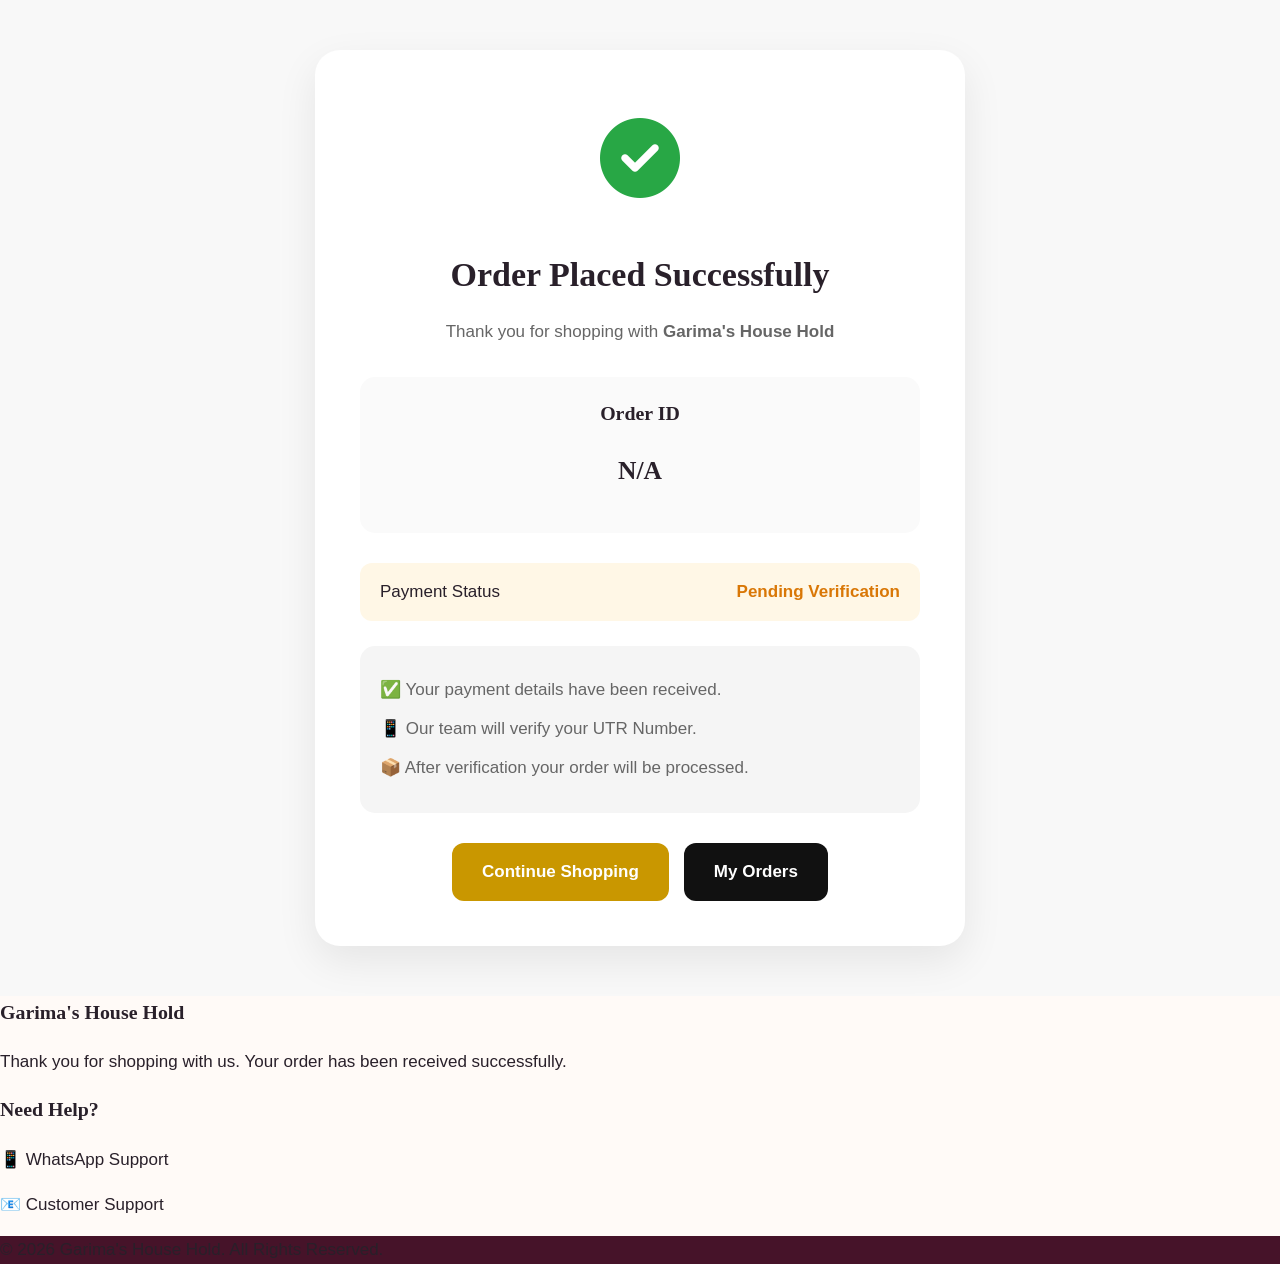
<file: order-success.html>
<!DOCTYPE html>
<html lang="en">

<head>

<meta charset="UTF-8">
<meta name="viewport" content="width=device-width, initial-scale=1.0">

<title>Order Success | Garima's House Hold</title>

<link rel="stylesheet" href="style.css">
<link rel="stylesheet" href="order-success.css">

<link rel="stylesheet"
href="https://cdnjs.cloudflare.com/ajax/libs/font-awesome/6.7.2/css/all.min.css">

</head>

<body>

<section class="success-page">

    <div class="success-card">

        <div class="success-icon">

            <i class="fa-solid fa-circle-check"></i>

        </div>

        <h1>

            Order Placed Successfully

        </h1>

        <p>

            Thank you for shopping with
            <strong>Garima's House Hold</strong>

        </p>

        <div class="order-box">

            <h3>

                Order ID

            </h3>

            <h2 id="orderId">

                Loading...

            </h2>

        </div>

        <div class="payment-status">

            <span>

                Payment Status

            </span>

            <strong>

                Pending Verification

            </strong>

        </div>

        <div class="info-box">

            <p>

                ✅ Your payment details have been received.

            </p>

            <p>

                📱 Our team will verify your UTR Number.

            </p>

            <p>

                📦 After verification your order will be processed.

            </p>

        </div>

        <div class="success-buttons">

            <a href="index.html"
               class="continue-btn">

                Continue Shopping

            </a>

            <a href="orders.html"
               class="orders-btn">

                My Orders

            </a>

        </div>

    </div>

</section>
<!--=========================
FOOTER
==========================-->

<footer class="footer">

    <div class="footer-container">

        <div class="footer-box">

            <h3>Garima's House Hold</h3>

            <p>

                Thank you for shopping with us.

                Your order has been received successfully.

            </p>

        </div>

        <div class="footer-box">

            <h3>Need Help?</h3>

            <p>

                📱 WhatsApp Support

            </p>

            <p>

                📧 Customer Support

            </p>

        </div>

    </div>

    <div class="footer-bottom">

        © 2026 Garima's House Hold.
        All Rights Reserved.

    </div>

</footer>

<script type="module" src="order-success.js"></script>

</body>

</html>
</file>
<file: style.css>
/* =========================================================
   GARIMA'S HOUSE HOLD
   MASTER STYLE.CSS
   PART 1 — RESET + HEADER + NAVIGATION
========================================================= */

:root{
    --maroon:#7d2347;
    --maroon-dark:#5c1935;
    --rose:#b84f70;
    --rose-soft:#f8e9ee;
    --cream:#fffaf7;
    --cream-2:#fdf3ef;
    --gold:#c99a3d;
    --gold-soft:#ead7a8;
    --text:#29202a;
    --muted:#766b73;
    --white:#ffffff;
    --border:#eadde2;
    --shadow:0 14px 40px rgba(92,25,53,.09);
    --shadow-hover:0 20px 50px rgba(92,25,53,.15);
    --radius:24px;
    --container:1380px;
}

/* =========================================================
   RESET
========================================================= */

*,
*::before,
*::after{
    box-sizing:border-box;
}

html{
    scroll-behavior:smooth;
    overflow-x:hidden;
}

body{
    margin:0;
    padding:0;
    font-family:"DM Sans",Arial,sans-serif;
    color:var(--text);
    background:var(--cream);
    font-size:17px;
    line-height:1.65;
    overflow-x:hidden;
}

img{
    max-width:100%;
}

button,
input{
    font:inherit;
}

button,
a{
    -webkit-tap-highlight-color:transparent;
}

a{
    color:inherit;
    text-decoration:none;
}

ul{
    margin:0;
    padding:0;
    list-style:none;
}

h1,
h2,
h3,
h4{
    margin-top:0;
}

h1,
h2,
h3{
    font-family:"Playfair Display",Georgia,serif;
}

p{
    margin-top:0;
}

/* =========================================================
   COMMON CONTAINER
========================================================= */

.container{
    width:min(var(--container),calc(100% - 56px));
    margin-inline:auto;
}

/* =========================================================
   ANNOUNCEMENT BAR
========================================================= */

.announcement-bar{
    background:var(--maroon);
    color:#fff;
    min-height:44px;
    display:flex;
    align-items:center;
}

.announcement-bar .container{
    display:flex;
    align-items:center;
    justify-content:center;
    gap:28px;
    min-height:44px;
}

.announcement-bar p,
.announcement-bar span{
    margin:0;
    font-size:15px;
    font-weight:600;
}

.announcement-bar span{
    font-weight:500;
    opacity:.9;
}

/* =========================================================
   HEADER
========================================================= */

.site-header{
    background:rgba(255,255,255,.98);
    border-bottom:1px solid var(--border);
    position:relative;
    z-index:100;
}

.header-inner{
    min-height:108px;
    display:grid;
    grid-template-columns:190px minmax(320px,1fr) auto;
    align-items:center;
    gap:34px;
}

.brand-logo{
    display:flex;
    align-items:center;
    justify-content:flex-start;
}

.brand-logo img{
    width:112px;
    height:82px;
    object-fit:contain;
    display:block;
}

.header-search{
    width:min(100%,730px);
    justify-self:center;
    position:relative;
}

.header-search input{
    width:100%;
    height:58px;
    border:1px solid #ead7de;
    border-radius:999px;
    outline:none;
    background:#fff;
    color:var(--text);
    padding:0 72px 0 24px;
    font-size:17px;
    transition:.2s ease;
}

.header-search input::placeholder{
    color:#a18f98;
}

.header-search input:focus{
    border-color:var(--rose);
    box-shadow:0 0 0 4px rgba(184,79,112,.09);
}

.header-search button{
    position:absolute;
    right:7px;
    top:7px;
    width:44px;
    height:44px;
    border:0;
    border-radius:50%;
    background:var(--rose-soft);
    color:var(--maroon);
    cursor:pointer;
    font-size:18px;
}

.header-actions{
    display:flex;
    align-items:center;
    justify-content:flex-end;
    gap:20px;
}

.header-action{
    width:42px;
    height:42px;
    display:flex;
    align-items:center;
    justify-content:center;
    position:relative;
    color:var(--maroon);
    font-size:22px;
}

.header-action:hover{
    color:var(--rose);
}

.action-count{
    position:absolute;
    top:-5px;
    right:-7px;
    min-width:20px;
    height:20px;
    padding:0 5px;
    border-radius:999px;
    display:flex;
    align-items:center;
    justify-content:center;
    background:var(--maroon);
    color:#fff;
    font-size:11px;
    font-weight:700;
    line-height:1;
}

.mobile-menu-btn{
    display:none;
    border:0;
    background:transparent;
    color:var(--maroon);
    font-size:23px;
    cursor:pointer;
}

/* =========================================================
   NAVIGATION
========================================================= */

.main-navigation{
    background:#fff;
    border-bottom:1px solid var(--border);
    position:relative;
    z-index:90;
}

.main-navigation ul{
    min-height:62px;
    display:flex;
    align-items:center;
    justify-content:center;
    gap:38px;
}

.main-navigation a{
    min-height:62px;
    display:flex;
    align-items:center;
    gap:8px;
    position:relative;
    color:#3b2830;
    font-size:17px;
    font-weight:600;
}

.main-navigation a::after{
    content:"";
    position:absolute;
    left:0;
    right:0;
    bottom:0;
    height:3px;
    background:var(--maroon);
    transform:scaleX(0);
    transform-origin:center;
    transition:.2s ease;
}

.main-navigation a:hover,
.main-navigation a.active{
    color:var(--maroon);
}

.main-navigation a:hover::after,
.main-navigation a.active::after{
    transform:scaleX(1);
}

.coming-soon-link span{
    background:var(--rose-soft);
    color:var(--maroon);
    border-radius:999px;
    padding:5px 10px;
    font-size:11px;
    font-weight:700;
}
/* =========================================================
   PART 2 — HERO + BANNER + SECTION HEADINGS
========================================================= */


/* =========================================================
   HERO SECTION
========================================================= */

.hero-section{
    background:
        radial-gradient(
            circle at 88% 20%,
            rgba(234,215,168,.30),
            transparent 35%
        ),
        linear-gradient(
            135deg,
            #fffaf8 0%,
            #fff5f3 55%,
            #fffaf7 100%
        );

    padding:72px 0 78px;
}

.hero-grid{
    display:grid;

    grid-template-columns:
        minmax(0,1fr)
        minmax(0,1.08fr);

    align-items:center;

    gap:58px;
}

.hero-content{
    min-width:0;
}


/* =========================================================
   HERO EYEBROW
========================================================= */

.hero-eyebrow{
    display:inline-flex;

    align-items:center;

    gap:12px;

    color:var(--maroon);

    font-size:14px;

    font-weight:800;

    letter-spacing:3px;

    text-transform:uppercase;

    margin-bottom:20px;
}

.hero-eyebrow::before{
    content:"";

    width:34px;
    height:1px;

    background:var(--gold);
}


/* =========================================================
   HERO HEADING
========================================================= */

.hero-content h1{
    color:var(--maroon-dark);

    font-family:
        "Playfair Display",
        Georgia,
        serif;

    font-size:
        clamp(54px,5.1vw,82px);

    font-weight:600;

    line-height:.99;

    letter-spacing:-2px;

    margin:0 0 25px;
}

.hero-content h1 em{
    color:#c9627e;

    font-style:italic;

    font-weight:600;
}


/* =========================================================
   HERO DESCRIPTION
========================================================= */

.hero-content > p{
    max-width:680px;

    color:var(--muted);

    font-size:20px;

    line-height:1.75;

    margin-bottom:30px;
}


/* =========================================================
   HERO BUTTONS
========================================================= */

.hero-buttons{
    display:flex;

    flex-wrap:wrap;

    gap:14px;

    margin-bottom:26px;
}

.btn{
    min-height:54px;

    padding:0 25px;

    border-radius:999px;

    display:inline-flex;

    align-items:center;

    justify-content:center;

    gap:10px;

    font-size:16px;

    font-weight:700;

    transition:.2s ease;
}

.btn-primary{
    color:#fff;

    background:var(--maroon);

    border:1px solid var(--maroon);

    box-shadow:
        0 12px 25px rgba(125,35,71,.18);
}

.btn-primary:hover{
    background:var(--maroon-dark);

    border-color:var(--maroon-dark);

    transform:translateY(-2px);
}

.btn-outline{
    color:var(--maroon);

    background:#fff;

    border:1px solid #e5cbd4;
}

.btn-outline:hover{
    border-color:var(--maroon);

    transform:translateY(-2px);
}


/* =========================================================
   HERO TRUST / FEATURES
========================================================= */

.hero-trust{
    display:flex;

    flex-wrap:wrap;

    gap:22px;
}

.hero-trust > div{
    display:flex;

    align-items:center;

    gap:7px;

    color:#665962;

    font-size:15px;

    font-weight:600;
}

.hero-trust i{
    color:var(--gold);
}


/* =========================================================
   HERO BANNER
   IMPORTANT — IMAGE WILL NOT BE CROPPED
========================================================= */

.hero-banner{
    width:100%;

    min-width:0;

    position:relative;

    overflow:hidden;

    border-radius:30px;

    background:#fff;

    box-shadow:var(--shadow);
}

.hero-slide{
    display:none;

    width:100%;
}

.hero-slide.active{
    display:block;
}

.hero-slide img{
    width:100%;

    height:auto;

    max-height:560px;

    display:block;

    object-fit:contain;

    object-position:center;
}


/* =========================================================
   HERO ARROWS
========================================================= */

.hero-arrow{
    position:absolute;

    top:50%;

    transform:translateY(-50%);

    width:46px;
    height:46px;

    border:0;

    border-radius:50%;

    background:rgba(255,255,255,.94);

    color:var(--maroon);

    box-shadow:
        0 8px 20px rgba(0,0,0,.10);

    cursor:pointer;

    z-index:5;

    display:flex;

    align-items:center;

    justify-content:center;

    font-size:17px;

    transition:.2s ease;
}

.hero-prev{
    left:16px;
}

.hero-next{
    right:16px;
}

.hero-arrow:hover{
    background:var(--maroon);

    color:#fff;
}


/* =========================================================
   HERO DOTS
========================================================= */

.hero-dots{
    position:absolute;

    left:50%;

    bottom:14px;

    transform:translateX(-50%);

    display:flex;

    gap:7px;

    z-index:5;
}

.hero-dot{
    width:8px;
    height:8px;

    padding:0;

    border:0;

    border-radius:50%;

    background:#d6bfc8;

    cursor:pointer;
}

.hero-dot.active{
    width:24px;

    border-radius:999px;

    background:var(--maroon);
}


/* =========================================================
   SECTION HEADINGS
========================================================= */

.section-heading{
    text-align:center;

    max-width:820px;

    margin:0 auto 48px;
}

.section-kicker{
    display:inline-flex;

    align-items:center;

    gap:12px;

    color:var(--maroon);

    font-size:14px;

    line-height:1.2;

    letter-spacing:3px;

    font-weight:800;

    text-transform:uppercase;

    margin-bottom:12px;
}

.section-kicker::before{
    content:"";

    width:32px;
    height:1px;

    background:var(--gold);
}

.section-heading h2{
    color:var(--maroon-dark);

    font-family:
        "Playfair Display",
        Georgia,
        serif;

    font-size:
        clamp(42px,4.2vw,62px);

    font-weight:600;

    line-height:1.1;

    letter-spacing:-1px;

    margin:0 0 12px;
}

.section-heading p{
    color:var(--muted);

    font-size:19px;

    line-height:1.65;

    margin:0;
}


/* =========================================================
   COMMON SECTION SPACING
========================================================= */

.categories-section,
.products-section,
.benefits-section,
.about-section,
.reviews-section,
.instagram-section{
    width:100%;
}


/* =========================================================
   TABLET
========================================================= */

@media(max-width:900px){

    .hero-section{
        padding:55px 0 65px;
    }

    .hero-grid{
        grid-template-columns:1fr;

        gap:38px;
    }

    .hero-content{
        text-align:center;
    }

    .hero-eyebrow{
        justify-content:center;
    }

    .hero-content > p{
        margin-left:auto;
        margin-right:auto;

        font-size:18px;
    }

    .hero-buttons,
    .hero-trust{
        justify-content:center;
    }

    .hero-banner{
        max-width:820px;

        margin-left:auto;
        margin-right:auto;
    }

    .hero-slide img{
        max-height:500px;
    }
}


/* =========================================================
   MOBILE
========================================================= */

@media(max-width:680px){

    .hero-section{
        padding:42px 0 50px;
    }

    .hero-grid{
        gap:25px;
    }

    .hero-content h1{
        font-size:45px;

        line-height:1.03;

        letter-spacing:-1px;
    }

    .hero-content > p{
        font-size:16px;

        line-height:1.65;
    }

    .hero-eyebrow{
        font-size:11px;

        letter-spacing:2px;
    }

    .hero-buttons{
        width:100%;

        margin-bottom:22px;
    }

    .btn{
        min-height:50px;

        width:100%;

        font-size:16px;
    }

    .hero-trust{
        display:grid;

        grid-template-columns:1fr;

        gap:9px;

        text-align:left;

        width:max-content;

        max-width:100%;

        margin-left:auto;
        margin-right:auto;
    }

    .hero-slide img{
        max-height:none;

        width:100%;

        height:auto;
    }

    .hero-arrow{
        width:38px;
        height:38px;

        font-size:14px;
    }

    .hero-prev{
        left:8px;
    }

    .hero-next{
        right:8px;
    }

    .section-heading{
        margin-bottom:34px;
    }

    .section-kicker{
        font-size:11px;

        letter-spacing:2px;
    }

    .section-heading h2{
        font-size:38px;

        line-height:1.12;
    }

    .section-heading p{
        font-size:16px;

        line-height:1.6;
    }
}


/* =========================================================
   VERY SMALL MOBILE
========================================================= */

@media(max-width:430px){

    .hero-content h1{
        font-size:39px;
    }

    .hero-content > p{
        font-size:15px;
    }

    .section-heading h2{
        font-size:34px;
    }
}
/* =========================================================
   PART 3 — CATEGORIES + PRODUCTS
========================================================= */


/* =========================================================
   CATEGORIES SECTION
========================================================= */

.categories-section{
    background:var(--cream);

    padding:90px 0;
}


/* =========================================================
   CATEGORY GRID
========================================================= */

.category-grid{
    width:100%;

    display:grid;

    grid-template-columns:
        repeat(4,minmax(0,1fr));

    gap:22px;

    align-items:stretch;
}


/* =========================================================
   CATEGORY CARD
========================================================= */

.category-card{
    min-width:0;

    min-height:560px;

    display:flex;

    flex-direction:column;

    overflow:hidden;

    background:#fff;

    border:1px solid var(--border);

    border-radius:26px;

    box-shadow:
        0 10px 28px rgba(92,25,53,.06);

    transition:
        transform .25s ease,
        box-shadow .25s ease;
}

.category-card:hover{
    transform:translateY(-7px);

    box-shadow:var(--shadow-hover);
}


/* =========================================================
   CATEGORY IMAGE
========================================================= */

.category-image{
    width:100%;

    height:360px;

    position:relative;

    overflow:hidden;

    background:#f7f0ed;

    flex-shrink:0;
}

.category-image img{
    width:100%;

    height:100%;

    display:block;

    object-fit:cover;

    object-position:center;

    transition:
        transform .35s ease;
}

.category-card:hover .category-image img{
    transform:scale(1.025);
}


/* =========================================================
   CATEGORY INFORMATION
========================================================= */

.category-info{
    flex:1;

    display:flex;

    flex-direction:column;

    padding:20px 21px 22px;
}

.category-info > span{
    color:var(--rose);

    font-size:14px;

    line-height:1.35;

    font-weight:700;

    margin-bottom:6px;
}

.category-info h3{
    color:var(--maroon-dark);

    font-family:
        "Playfair Display",
        Georgia,
        serif;

    font-size:26px;

    font-weight:600;

    line-height:1.25;

    margin:0 0 8px;
}

.category-info p{
    color:var(--muted);

    font-size:17px;

    line-height:1.55;

    margin:0;
}


/* =========================================================
   CATEGORY LINK
========================================================= */

.category-link{
    margin-top:auto;

    padding-top:18px;

    display:flex;

    align-items:center;

    gap:8px;

    color:var(--maroon);

    font-size:16px;

    font-weight:800;
}

.category-link i{
    transition:.2s ease;
}

.category-card:hover .category-link i{
    transform:translateX(4px);
}


/* =========================================================
   COMING SOON BADGE
========================================================= */

.category-coming-soon .category-image{
    position:relative;
}

.coming-badge{
    position:absolute;

    left:16px;

    top:16px;

    padding:7px 12px;

    border-radius:999px;

    background:var(--maroon);

    color:#fff;

    font-size:12px;

    font-weight:800;

    z-index:3;
}


/* =========================================================
   PRODUCTS SECTION
========================================================= */

.products-section{
    background:#fff;

    padding:90px 0;
}

.products-section.soft-section{
    background:#fff7f5;
}


/* =========================================================
   PRODUCT FILTERS
========================================================= */

.product-filters{
    display:flex;

    flex-wrap:wrap;

    justify-content:center;

    gap:10px;

    margin:-14px 0 36px;
}

.filter-btn{
    border:1px solid #e7d2da;

    background:#fff;

    color:var(--maroon);

    min-height:44px;

    padding:0 19px;

    border-radius:999px;

    font-size:15px;

    font-weight:700;

    cursor:pointer;

    transition:.2s ease;
}

.filter-btn:hover,
.filter-btn.active{
    background:var(--maroon);

    border-color:var(--maroon);

    color:#fff;
}


/* =========================================================
   PRODUCT GRID
========================================================= */

.products-grid,
.product-grid{
    width:100%;

    display:grid;

    grid-template-columns:
        repeat(4,minmax(0,1fr));

    gap:22px;

    align-items:stretch;
}


/* =========================================================
   PRODUCT CARD
========================================================= */

.product-card{
    min-width:0;

    min-height:0;

    display:flex;

    flex-direction:column;

    background:#fff;

    border:1px solid var(--border);

    border-radius:22px;

    overflow:hidden;

    box-shadow:
        0 8px 24px rgba(92,25,53,.055);

    transition:
        transform .25s ease,
        box-shadow .25s ease;
}

.product-card:hover{
    transform:translateY(-5px);

    box-shadow:var(--shadow-hover);
}


/* =========================================================
   PRODUCT IMAGE
========================================================= */

/* Home page product structure */

.product-card .product-image{
    width:100%;

    height:300px;

    position:relative;

    overflow:hidden;

    background:#f8f3f1;

    flex-shrink:0;
}


/* Category page product structure */

.product-card .product-image-wrapper{
    width:100%;

    height:300px;

    position:relative;

    overflow:hidden;

    background:#f8f3f1;

    flex-shrink:0;
}


/* Actual images */

.product-card .product-image img,
.product-card .product-image-wrapper img{
    width:100%;

    height:100%;

    display:block;

    object-fit:contain;

    object-position:center;

    background:#fff;

    transition:
        transform .3s ease;
}

.product-card:hover .product-image img,
.product-card:hover .product-image-wrapper img{
    transform:scale(1.025);
}


/* =========================================================
   DISCOUNT BADGE
========================================================= */

.discount-badge{
    position:absolute;

    left:14px;

    top:14px;

    z-index:4;

    padding:7px 12px;

    border-radius:999px;

    background:var(--maroon);

    color:#fff;

    font-size:12px;

    line-height:1;

    font-weight:800;

    box-shadow:
        0 7px 16px rgba(125,35,71,.20);
}


/* =========================================================
   WISHLIST
========================================================= */

.product-card .wishlist-btn{
    position:absolute;

    top:13px;

    right:13px;

    z-index:5;

    width:40px;

    height:40px;

    border:1px solid #eadbe1;

    border-radius:50%;

    background:rgba(255,255,255,.96);

    color:var(--maroon);

    display:flex;

    align-items:center;

    justify-content:center;

    cursor:pointer;

    font-size:19px;

    transition:.2s ease;
}

.product-card .wishlist-btn:hover,
.product-card .wishlist-btn.active{
    background:var(--maroon);

    border-color:var(--maroon);

    color:#fff;
}


/* =========================================================
   PRODUCT INFO
========================================================= */

.product-info{
    flex:1;

    display:flex;

    flex-direction:column;

    padding:19px 18px 18px;
}


/* =========================================================
   PRODUCT CATEGORY
========================================================= */

.product-category{
    color:var(--rose);

    font-size:12px;

    line-height:1.3;

    font-weight:800;

    letter-spacing:2px;

    text-transform:uppercase;

    margin-bottom:8px;
}


/* =========================================================
   PRODUCT NAME
========================================================= */

.product-name{
    color:var(--maroon-dark);

    font-family:
        "Playfair Display",
        Georgia,
        serif;

    font-size:22px;

    font-weight:600;

    line-height:1.3;

    margin:0 0 12px;

    min-height:58px;
}


/* =========================================================
   SKU
========================================================= */

.product-sku{
    color:#8a7b83;

    font-size:12px;

    margin-bottom:8px;
}


/* =========================================================
   PRICE
========================================================= */

.product-price{
    display:flex;

    align-items:baseline;

    flex-wrap:wrap;

    gap:9px;

    margin-top:auto;
}

.product-price strong,
.current-price{
    color:var(--maroon);

    font-size:22px;

    font-weight:800;
}

.product-price del,
.original-price{
    color:#a49a9f;

    font-size:14px;

    font-weight:500;
}

.discount-text{
    display:block;

    width:100%;

    color:#3e9664;

    font-size:14px;

    font-weight:700;

    margin-top:4px;
}


/* =========================================================
   STOCK
========================================================= */

.product-stock,
.stock-status{
    min-height:28px;

    display:flex;

    align-items:center;

    margin-top:4px;

    color:#3e9664;

    font-size:14px;

    font-weight:700;
}

.product-stock .in-stock,
.stock-status.in-stock{
    display:inline-flex;

    align-items:center;

    gap:5px;
}

.product-stock .in-stock i{
    font-size:11px;
}

.out-of-stock,
.stock-status.out-of-stock{
    color:#b33d4c;
}


/* =========================================================
   PRODUCT ACTIONS
========================================================= */

.product-actions{
    display:grid;

    grid-template-columns:
        1fr 1fr;

    gap:9px;

    margin-top:13px;
}

.add-cart-btn,
.buy-now-btn{
    min-width:0;

    min-height:47px;

    border-radius:12px;

    padding:0 10px;

    border:1px solid #e8cfd8;

    font-size:14px;

    font-weight:800;

    cursor:pointer;

    transition:.2s ease;
}


/* Add to cart */

.add-cart-btn{
    background:#fff2f5;

    color:var(--maroon);
}

.add-cart-btn:hover{
    background:#f8dfe7;
}


/* Buy now */

.buy-now-btn{
    background:var(--maroon);

    border-color:var(--maroon);

    color:#fff;
}

.buy-now-btn:hover{
    background:var(--maroon-dark);

    border-color:var(--maroon-dark);
}


/* Disabled */

.add-cart-btn:disabled,
.buy-now-btn:disabled{
    opacity:.45;

    cursor:not-allowed;
}


/* =========================================================
   EMPTY PRODUCTS
========================================================= */

.no-products{
    width:100%;

    min-height:260px;

    grid-column:1/-1;

    display:flex;

    flex-direction:column;

    align-items:center;

    justify-content:center;

    text-align:center;

    border:1px dashed #decbd3;

    border-radius:22px;

    background:#fff;

    color:var(--muted);
}

.no-products i{
    margin-bottom:12px;

    color:var(--rose);

    font-size:38px;
}

.no-products h3{
    color:var(--maroon-dark);

    font-size:27px;

    margin-bottom:6px;
}

.no-products p{
    color:var(--muted);

    font-size:16px;

    margin:0;
}


/* =========================================================
   TABLET
========================================================= */

@media(max-width:1180px){

    .category-grid,
    .products-grid,
    .product-grid{
        grid-template-columns:
            repeat(3,minmax(0,1fr));
    }

    .category-image{
        height:330px;
    }

    .category-card{
        min-height:530px;
    }

    .product-card .product-image,
    .product-card .product-image-wrapper{
        height:270px;
    }
}


/* =========================================================
   TABLET / SMALL DESKTOP
========================================================= */

@media(max-width:900px){

    .category-grid,
    .products-grid,
    .product-grid{
        grid-template-columns:
            repeat(2,minmax(0,1fr));
    }

    .category-image{
        height:330px;
    }

    .category-card{
        min-height:520px;
    }

    .product-card .product-image,
    .product-card .product-image-wrapper{
        height:280px;
    }

    .product-name{
        font-size:21px;

        min-height:auto;
    }
}


/* =========================================================
   MOBILE
========================================================= */

@media(max-width:680px){

    .categories-section,
    .products-section{
        padding:62px 0;
    }

    .category-grid,
    .products-grid,
    .product-grid{
        grid-template-columns:1fr;

        gap:18px;
    }

    .category-card{
        min-height:0;
    }

    .category-image{
        height:340px;
    }

    .category-info{
        min-height:185px;

        padding:18px;
    }

    .category-info h3{
        font-size:25px;
    }

    .category-info p{
        font-size:16px;
    }

    .category-link{
        font-size:16px;
    }

    .product-card .product-image,
    .product-card .product-image-wrapper{
        height:300px;
    }

    .product-info{
        padding:17px;
    }

    .product-name{
        min-height:auto;

        font-size:22px;
    }

    .product-price strong,
    .current-price{
        font-size:21px;
    }

    .product-actions{
        grid-template-columns:
            1fr 1fr;
    }

    .add-cart-btn,
    .buy-now-btn{
        min-height:48px;

        font-size:14px;
    }

    .filter-btn{
        font-size:14px;

        min-height:42px;

        padding:0 16px;
    }
}


/* =========================================================
   VERY SMALL MOBILE
========================================================= */

@media(max-width:430px){

    .category-image{
        height:300px;
    }

    .category-info h3{
        font-size:23px;
    }

    .category-info p{
        font-size:15px;
    }

    .product-card .product-image,
    .product-card .product-image-wrapper{
        height:280px;
    }

    .product-actions{
        grid-template-columns:1fr;
    }

    .add-cart-btn,
    .buy-now-btn{
        width:100%;
    }

    .product-name{
        font-size:21px;
    }
}
/* =========================================================
   CATEGORY PHOTOS — FULL IMAGE, NO CROPPING
========================================================= */

.category-card .category-image,
.category-card .category-image-wrapper {
    width: 100%;
    height: 390px !important;
    overflow: hidden;
    background: #fffaf7;
}

.category-card .category-image img,
.category-card .category-image-wrapper img {
    width: 100% !important;
    height: 100% !important;

    object-fit: contain !important;
    object-position: center center !important;

    display: block;
}


/* Desktop */
@media (min-width: 1100px) {

    .category-card .category-image,
    .category-card .category-image-wrapper {
        height: 390px !important;
    }

}


/* Tablet */
@media (max-width: 900px) {

    .category-card .category-image,
    .category-card .category-image-wrapper {
        height: 340px !important;
    }

}


/* Mobile */
@media (max-width: 600px) {

    .category-card .category-image,
    .category-card .category-image-wrapper {
        height: 300px !important;
    }

}

/* =========================================================
   PART 4 — OFFER + BENEFITS + ABOUT + REVIEWS
========================================================= */


/* =========================================================
   SPECIAL OFFER
========================================================= */

.offer-section{
    width:100%;

    padding:70px 0;

    background:var(--cream);
}

.offer-card{
    position:relative;

    min-height:360px;

    overflow:hidden;

    border-radius:30px;

    padding:62px 70px;

    display:flex;

    align-items:center;

    background:
        radial-gradient(
            circle at 90% 15%,
            rgba(255,255,255,.65),
            transparent 28%
        ),
        linear-gradient(
            135deg,
            #f5dce4,
            #fff4f0 70%
        );

    border:1px solid #eed7df;

    box-shadow:var(--shadow);
}

.offer-content{
    max-width:800px;

    position:relative;

    z-index:2;
}

.offer-kicker{
    color:var(--maroon);

    font-size:14px;

    font-weight:800;

    letter-spacing:2px;

    text-transform:uppercase;
}

.offer-content h2{
    color:var(--maroon-dark);

    font-family:
        "Playfair Display",
        Georgia,
        serif;

    font-size:
        clamp(40px,4vw,58px);

    font-weight:600;

    line-height:1.08;

    margin:12px 0 18px;
}

.offer-content p{
    color:#6d5c65;

    font-size:18px;

    line-height:1.65;

    margin-bottom:25px;
}

.btn-light{
    background:#fff;

    color:var(--maroon);

    border:1px solid #ead9df;

    box-shadow:
        0 8px 20px rgba(92,25,53,.08);
}

.btn-light:hover{
    background:var(--maroon);

    color:#fff;

    border-color:var(--maroon);
}

.offer-decoration{
    position:absolute;

    right:65px;

    top:50%;

    transform:translateY(-50%);

    width:210px;

    height:210px;

    border-radius:50%;

    border:1px solid rgba(201,154,61,.35);

    display:flex;

    align-items:center;

    justify-content:center;

    color:var(--gold);

    font-size:75px;

    opacity:.8;
}


/* =========================================================
   BENEFITS / WHY SHOP WITH US
========================================================= */

.benefits-section{
    width:100%;

    padding:90px 0;

    background:#fff;
}

.benefits-grid{
    width:100%;

    display:grid;

    grid-template-columns:
        repeat(4,minmax(0,1fr));

    gap:22px;
}

.benefit-card{
    min-width:0;

    min-height:245px;

    padding:30px 25px;

    text-align:center;

    background:#fff;

    border:1px solid var(--border);

    border-radius:22px;

    box-shadow:
        0 8px 25px rgba(92,25,53,.045);

    transition:
        transform .25s ease,
        box-shadow .25s ease;
}

.benefit-card:hover{
    transform:translateY(-6px);

    box-shadow:
        0 18px 38px rgba(92,25,53,.10);
}

.benefit-icon{
    width:62px;

    height:62px;

    margin:0 auto 18px;

    border-radius:50%;

    display:flex;

    align-items:center;

    justify-content:center;

    background:var(--rose-soft);

    color:var(--maroon);

    font-size:24px;

    transition:.25s ease;
}

.benefit-card:hover .benefit-icon{
    background:var(--maroon);

    color:#fff;
}

.benefit-card h3{
    color:var(--maroon-dark);

    font-family:
        "Playfair Display",
        Georgia,
        serif;

    font-size:22px;

    font-weight:600;

    line-height:1.3;

    margin-bottom:9px;
}

.benefit-card p{
    color:var(--muted);

    font-size:16px;

    line-height:1.55;

    margin:0;
}


/* =========================================================
   ABOUT SECTION
========================================================= */

.about-section{
    width:100%;

    padding:100px 0;

    background:var(--cream);
}

.about-grid{
    display:grid;

    grid-template-columns:
        minmax(360px,.9fr)
        minmax(0,1.1fr);

    gap:76px;

    align-items:center;
}


/* =========================================================
   ABOUT LOGO / IMAGE
========================================================= */

.about-brand{
    text-align:center;
}

.about-logo-wrap{
    padding:34px;

    border:1px solid #ecdbe1;

    border-radius:30px;

    background:
        linear-gradient(
            145deg,
            #fff,
            #f9edf0
        );

    box-shadow:var(--shadow);
}

.about-logo-wrap img{
    width:100%;

    max-width:480px;

    max-height:480px;

    display:block;

    margin:auto;

    object-fit:contain;
}

.about-brand > span{
    display:block;

    margin-top:14px;

    color:var(--muted);

    font-size:17px;

    font-weight:600;
}


/* =========================================================
   ABOUT CONTENT
========================================================= */

.about-content .section-kicker{
    margin-bottom:12px;
}

.about-content h2{
    color:var(--maroon-dark);

    font-family:
        "Playfair Display",
        Georgia,
        serif;

    font-size:
        clamp(42px,4vw,62px);

    font-weight:600;

    line-height:1.08;

    margin-bottom:22px;
}

.about-content p{
    color:var(--muted);

    font-size:18px;

    line-height:1.75;

    margin-bottom:17px;
}


/* =========================================================
   ABOUT POINTS
========================================================= */

.about-points{
    display:grid;

    grid-template-columns:
        1fr 1fr;

    gap:13px 28px;

    margin:25px 0;
}

.about-points > div{
    display:flex;

    align-items:flex-start;

    gap:9px;

    color:#4c3d45;

    font-size:16px;

    font-weight:600;
}

.about-points i{
    color:var(--maroon);

    margin-top:5px;
}

.text-link{
    display:inline-flex;

    align-items:center;

    gap:8px;

    color:var(--maroon);

    font-size:17px;

    font-weight:800;
}

.text-link:hover{
    color:var(--rose);
}


/* =========================================================
   REVIEWS
========================================================= */

.reviews-section{
    width:100%;

    padding:90px 0;

    background:#fff;
}

.reviews-grid{
    display:grid;

    grid-template-columns:
        repeat(3,minmax(0,1fr));

    gap:22px;
}

.review-card{
    min-width:0;

    padding:28px;

    background:#fff;

    border:1px solid var(--border);

    border-radius:22px;

    box-shadow:
        0 8px 25px rgba(92,25,53,.05);

    transition:
        transform .25s ease,
        box-shadow .25s ease;
}

.review-card:hover{
    transform:translateY(-5px);

    box-shadow:
        0 18px 38px rgba(92,25,53,.10);
}


/* =========================================================
   REVIEW STARS
========================================================= */

.review-stars{
    color:var(--gold);

    font-size:20px;

    letter-spacing:2px;

    margin-bottom:15px;
}


/* =========================================================
   REVIEW TEXT
========================================================= */

.review-card > p{
    color:#574b52;

    font-size:17px;

    line-height:1.7;

    min-height:92px;

    margin-bottom:20px;
}


/* =========================================================
   REVIEW PERSON
========================================================= */

.review-person{
    display:flex;

    align-items:center;

    gap:12px;

    padding-top:18px;

    border-top:1px solid var(--border);
}

.review-avatar{
    width:44px;

    height:44px;

    flex-shrink:0;

    border-radius:50%;

    display:flex;

    align-items:center;

    justify-content:center;

    background:var(--rose-soft);

    color:var(--maroon);

    font-weight:800;
}

.review-person strong{
    display:block;

    color:var(--maroon-dark);

    font-size:15px;
}

.review-person span{
    display:block;

    color:#8a7b83;

    font-size:13px;
}


/* =========================================================
   INSTAGRAM SECTION
========================================================= */

.instagram-section{
    width:100%;

    padding:90px 0;

    background:#fff;
}

.instagram-card{
    display:block;

    width:100%;

    max-width:980px;

    margin:0 auto;

    border:1px solid var(--border);

    border-radius:30px;

    overflow:hidden;

    background:#fff;

    box-shadow:var(--shadow);

    transition:
        transform .25s ease,
        box-shadow .25s ease;
}

.instagram-card:hover{
    transform:translateY(-5px);

    box-shadow:var(--shadow-hover);
}

.instagram-image{
    width:100%;

    background:#fff;

    overflow:hidden;
}

.instagram-image img{
    width:100%;

    height:auto;

    display:block;

    object-fit:contain;
}

.instagram-content{
    min-height:70px;

    display:flex;

    align-items:center;

    justify-content:center;

    gap:12px;

    color:var(--maroon);

    font-size:18px;

    font-weight:800;
}


/* =========================================================
   WHATSAPP / CONTACT CTA
========================================================= */

.contact-cta{
    width:100%;

    padding:60px 0;

    background:var(--cream);
}

.contact-cta-inner{
    padding:38px 46px;

    border-radius:24px;

    border:1px solid #ead9df;

    background:#fff;

    display:flex;

    align-items:center;

    justify-content:space-between;

    gap:30px;

    box-shadow:
        0 8px 25px rgba(92,25,53,.05);
}

.contact-cta h2{
    color:var(--maroon-dark);

    font-family:
        "Playfair Display",
        Georgia,
        serif;

    font-size:36px;

    line-height:1.2;

    margin:7px 0 8px;
}

.contact-cta p{
    color:var(--muted);

    font-size:17px;

    margin:0;
}

.whatsapp-button{
    min-height:54px;

    padding:0 24px;

    border-radius:999px;

    display:inline-flex;

    align-items:center;

    justify-content:center;

    gap:10px;

    background:#4ca66d;

    color:#fff;

    font-size:16px;

    font-weight:800;

    white-space:nowrap;

    transition:.2s ease;
}

.whatsapp-button:hover{
    background:#398c58;

    transform:translateY(-2px);
}


/* =========================================================
   NEWSLETTER
========================================================= */

.newsletter-section{
    width:100%;

    padding:30px 0 70px;

    background:var(--cream);
}

.newsletter-inner{
    min-height:190px;

    padding:42px 48px;

    border-radius:28px;

    display:flex;

    align-items:center;

    justify-content:space-between;

    gap:30px;

    background:
        linear-gradient(
            135deg,
            #f8e8ee,
            #fff8f5
        );

    border:1px solid #ecdbe1;

    box-shadow:
        0 10px 30px rgba(92,25,53,.06);
}

.newsletter-content h2{
    color:var(--maroon-dark);

    font-family:
        "Playfair Display",
        Georgia,
        serif;

    font-size:38px;

    line-height:1.15;

    margin:7px 0 10px;
}

.newsletter-content p{
    color:var(--muted);

    font-size:17px;

    margin:0;
}

.newsletter-instagram-btn{
    min-height:54px;

    padding:0 24px;

    display:inline-flex;

    align-items:center;

    justify-content:center;

    gap:10px;

    border-radius:999px;

    background:var(--maroon);

    color:#fff;

    font-size:16px;

    font-weight:800;

    white-space:nowrap;

    transition:.2s ease;
}

.newsletter-instagram-btn:hover{
    background:var(--maroon-dark);

    transform:translateY(-2px);
}


/* =========================================================
   TABLET
========================================================= */

@media(max-width:1180px){

    .benefits-grid{
        grid-template-columns:
            repeat(2,minmax(0,1fr));
    }

    .about-grid{
        gap:45px;
    }

    .reviews-grid{
        grid-template-columns:
            repeat(2,minmax(0,1fr));
    }

}


/* =========================================================
   TABLET / SMALL DESKTOP
========================================================= */

@media(max-width:900px){

    .offer-card{
        padding:50px 45px;
    }

    .offer-decoration{
        right:30px;

        width:170px;
        height:170px;

        font-size:55px;
    }

    .about-grid{
        grid-template-columns:1fr;
    }

    .about-brand{
        max-width:600px;

        margin:0 auto;
    }

    .about-content{
        text-align:center;
    }

    .about-points{
        max-width:620px;

        margin:25px auto;

        text-align:left;
    }

    .reviews-grid{
        grid-template-columns:1fr;
    }

}


/* =========================================================
   MOBILE
========================================================= */

@media(max-width:680px){

    .offer-section{
        padding:50px 0;
    }

    .offer-card{
        min-height:0;

        padding:40px 25px;

        text-align:center;
    }

    .offer-content{
        width:100%;

        max-width:none;
    }

    .offer-content h2{
        font-size:38px;
    }

    .offer-content p{
        font-size:16px;
    }

    .offer-decoration{
        display:none;
    }

    .benefits-section,
    .about-section,
    .reviews-section,
    .instagram-section{
        padding:62px 0;
    }

    .benefits-grid{
        grid-template-columns:1fr;

        gap:16px;
    }

    .benefit-card{
        min-height:210px;

        padding:27px 22px;
    }

    .benefit-card h3{
        font-size:23px;
    }

    .benefit-card p{
        font-size:16px;
    }

    .about-logo-wrap{
        padding:20px;

        border-radius:24px;
    }

    .about-logo-wrap img{
        max-height:390px;
    }

    .about-content h2{
        font-size:39px;
    }

    .about-content p{
        font-size:16px;
    }

    .about-points{
        grid-template-columns:1fr;

        gap:10px;

        text-align:left;
    }

    .reviews-grid{
        grid-template-columns:1fr;

        gap:16px;
    }

    .review-card{
        padding:23px;
    }

    .review-card > p{
        min-height:auto;

        font-size:16px;
    }

    .instagram-card{
        border-radius:22px;
    }

    .instagram-content{
        min-height:60px;

        font-size:16px;
    }

    .contact-cta{
        padding:45px 0;
    }

    .contact-cta-inner{
        flex-direction:column;

        align-items:stretch;

        text-align:center;

        padding:30px 22px;
    }

    .contact-cta h2{
        font-size:32px;
    }

    .whatsapp-button{
        width:100%;
    }

    .newsletter-section{
        padding:20px 0 50px;
    }

    .newsletter-inner{
        flex-direction:column;

        align-items:stretch;

        text-align:center;

        padding:32px 22px;
    }

    .newsletter-content h2{
        font-size:32px;
    }

    .newsletter-instagram-btn{
        width:100%;
    }
}


/* =========================================================
   VERY SMALL MOBILE
========================================================= */

@media(max-width:430px){

    .offer-content h2{
        font-size:33px;
    }

    .about-content h2{
        font-size:34px;
    }

    .benefit-card h3{
        font-size:21px;
    }

    .contact-cta h2{
        font-size:29px;
    }

    .newsletter-content h2{
        font-size:29px;
    }

}
/* =========================================================
   PART 5 — FOOTER + FLOATING BUTTONS + FINAL RESPONSIVE
========================================================= */


/* =========================================================
   FOOTER
========================================================= */

.site-footer{
    width:100%;

    background:#551a31;

    color:#fff;
}


/* =========================================================
   FOOTER GRID
========================================================= */

.footer-grid{
    width:100%;

    padding-top:72px;

    padding-bottom:58px;

    display:grid;

    grid-template-columns:
        1.35fr
        1fr
        1fr
        1fr;

    gap:45px;
}

.footer-brand{
    min-width:0;
}


/* =========================================================
   FOOTER LOGO
========================================================= */

.footer-logo{
    display:inline-block;

    max-width:100%;

    background:#fff;

    border-radius:6px;

    overflow:hidden;

    margin-bottom:18px;
}

.footer-logo img{
    width:410px;

    max-width:100%;

    height:auto;

    display:block;

    object-fit:contain;
}


/* =========================================================
   FOOTER BRAND TEXT
========================================================= */

.footer-brand > p{
    max-width:430px;

    color:rgba(255,255,255,.78);

    font-size:16px;

    line-height:1.65;

    margin:0 0 8px;
}

.footer-unit{
    color:#fff;

    font-size:16px;

    font-weight:600;
}


/* =========================================================
   FOOTER SOCIAL
========================================================= */

.footer-social{
    display:flex;

    gap:10px;

    margin-top:20px;
}

.footer-social a{
    width:40px;

    height:40px;

    border:1px solid rgba(255,255,255,.25);

    border-radius:50%;

    display:flex;

    align-items:center;

    justify-content:center;

    color:#fff;

    font-size:15px;

    transition:.2s ease;
}

.footer-social a:hover{
    background:#fff;

    color:var(--maroon);

    transform:translateY(-2px);
}


/* =========================================================
   FOOTER COLUMNS
========================================================= */

.footer-column{
    min-width:0;
}

.footer-column h3{
    color:#fff;

    font-family:
        "Playfair Display",
        Georgia,
        serif;

    font-size:22px;

    font-weight:600;

    margin:0 0 18px;
}

.footer-column ul{
    margin:0;

    padding:0;

    list-style:none;
}

.footer-column li{
    margin-bottom:11px;
}

.footer-column a{
    color:rgba(255,255,255,.78);

    font-size:16px;

    line-height:1.5;

    transition:.2s ease;
}

.footer-column a:hover{
    color:#fff;

    padding-left:4px;
}

.footer-column small{
    display:inline-block;

    margin-left:5px;

    color:#f1c9d5;

    font-size:10px;

    font-weight:700;
}


/* =========================================================
   PAYMENT BAR
========================================================= */

.footer-payment{
    border-top:1px solid rgba(255,255,255,.12);

    border-bottom:1px solid rgba(255,255,255,.12);
}

.footer-payment-inner{
    min-height:86px;

    display:flex;

    align-items:center;

    justify-content:space-between;

    gap:25px;
}

.payment-text{
    display:flex;

    align-items:baseline;

    gap:12px;
}

.payment-text span{
    color:#fff;

    font-size:16px;

    font-weight:800;
}

.payment-text small{
    color:rgba(255,255,255,.65);

    font-size:13px;
}

.payment-methods{
    display:flex;

    align-items:center;

    flex-wrap:wrap;

    gap:10px;
}

.payment-badge{
    min-height:36px;

    padding:0 13px;

    border:1px solid rgba(255,255,255,.20);

    border-radius:999px;

    display:flex;

    align-items:center;

    gap:6px;

    color:rgba(255,255,255,.9);

    font-size:13px;

    font-weight:700;
}


/* =========================================================
   FOOTER BOTTOM
========================================================= */

.footer-bottom{
    width:100%;

    background:#461329;
}

.footer-bottom-inner{
    min-height:62px;

    display:flex;

    align-items:center;

    justify-content:space-between;

    gap:20px;
}

.footer-bottom p{
    margin:0;

    color:rgba(255,255,255,.62);

    font-size:13px;
}


/* =========================================================
   FLOATING WHATSAPP
========================================================= */

.floating-whatsapp{
    position:fixed;

    right:24px;

    bottom:24px;

    z-index:500;

    width:56px;

    height:56px;

    border-radius:50%;

    display:flex;

    align-items:center;

    justify-content:center;

    background:#50a86f;

    color:#fff;

    font-size:27px;

    box-shadow:
        0 10px 25px rgba(0,0,0,.18);

    transition:.2s ease;
}

.floating-whatsapp:hover{
    transform:
        translateY(-3px)
        scale(1.03);
}


/* =========================================================
   BACK TO TOP
========================================================= */

.back-to-top{
    position:fixed;

    right:24px;

    bottom:92px;

    z-index:490;

    width:44px;

    height:44px;

    border:0;

    border-radius:50%;

    display:flex;

    align-items:center;

    justify-content:center;

    background:var(--maroon);

    color:#fff;

    font-size:17px;

    cursor:pointer;

    opacity:0;

    visibility:hidden;

    transform:translateY(10px);

    transition:.2s ease;
}

.back-to-top.show{
    opacity:1;

    visibility:visible;

    transform:translateY(0);
}

.back-to-top:hover{
    background:var(--maroon-dark);

    transform:
        translateY(-2px);
}


/* =========================================================
   GENERAL IMAGE SAFETY
========================================================= */

img{
    max-width:100%;

    height:auto;
}

.hero-slide img,
.category-image img,
.product-card .product-image img,
.product-card .product-image-wrapper img,
.instagram-image img,
.about-logo-wrap img,
.footer-logo img{
    max-width:100%;
}


/* =========================================================
   FORM FOCUS
========================================================= */

input:focus,
textarea:focus,
select:focus{
    outline:none;

    border-color:var(--rose) !important;

    box-shadow:
        0 0 0 4px rgba(184,79,112,.09);
}


/* =========================================================
   BUTTON SAFETY
========================================================= */

button{
    font-family:"DM Sans",Arial,sans-serif;
}

button:disabled{
    opacity:.5;

    cursor:not-allowed;
}


/* =========================================================
   TABLET
========================================================= */

@media(max-width:1180px){

    .footer-grid{
        grid-template-columns:
            1.4fr
            1fr
            1fr;

        gap:35px;
    }

    .footer-brand{
        grid-column:1/-1;
    }

}


/* =========================================================
   TABLET
========================================================= */

@media(max-width:900px){

    .footer-grid{
        grid-template-columns:
            repeat(2,minmax(0,1fr));

        gap:32px;

        padding-top:60px;

        padding-bottom:48px;
    }

    .footer-brand{
        grid-column:1/-1;
    }

    .footer-payment-inner{
        min-height:auto;

        padding:18px 0;

        flex-wrap:wrap;
    }

}


/* =========================================================
   MOBILE
========================================================= */

@media(max-width:680px){

    .footer-grid{
        grid-template-columns:1fr;

        gap:32px;

        padding-top:50px;

        padding-bottom:42px;
    }

    .footer-brand{
        grid-column:auto;

        text-align:center;
    }

    .footer-brand > p{
        margin-left:auto;

        margin-right:auto;

        font-size:15px;
    }

    .footer-logo img{
        width:320px;

        max-width:90vw;
    }

    .footer-unit{
        font-size:15px;
    }

    .footer-social{
        justify-content:center;
    }

    .footer-column{
        text-align:center;
    }

    .footer-column h3{
        font-size:21px;
    }

    .footer-column a{
        font-size:15px;
    }

    .footer-payment-inner{
        flex-direction:column;

        align-items:center;

        justify-content:center;

        text-align:center;

        padding:20px 0;

        gap:15px;
    }

    .payment-text{
        flex-direction:column;

        align-items:center;

        gap:2px;
    }

    .payment-methods{
        justify-content:center;
    }

    .footer-bottom-inner{
        min-height:auto;

        padding:16px 0;

        flex-direction:column;

        justify-content:center;

        text-align:center;

        gap:5px;
    }

    .footer-bottom p{
        font-size:11px;
    }

    .floating-whatsapp{
        right:16px;

        bottom:16px;

        width:50px;

        height:50px;

        font-size:24px;
    }

    .back-to-top{
        right:17px;

        bottom:76px;

        width:38px;

        height:38px;

        font-size:14px;
    }

}


/* =========================================================
   VERY SMALL MOBILE
========================================================= */

@media(max-width:430px){

    .footer-grid{
        gap:27px;
    }

    .footer-logo img{
        width:280px;
    }

    .footer-column h3{
        font-size:20px;
    }

    .footer-column a{
        font-size:14px;
    }

    .payment-badge{
        font-size:11px;

        min-height:33px;

        padding:0 10px;
    }

}


/* =========================================================
   DESKTOP FINAL SAFETY
========================================================= */

@media(min-width:1181px){

    .category-grid,
    .products-grid,
    .product-grid{
        grid-template-columns:
            repeat(4,minmax(0,1fr));
    }

    .benefits-grid{
        grid-template-columns:
            repeat(4,minmax(0,1fr));
    }

    .reviews-grid{
        grid-template-columns:
            repeat(3,minmax(0,1fr));
    }

}


/* =========================================================
   REDUCED MOTION
========================================================= */

@media(prefers-reduced-motion:reduce){

    *,
    *::before,
    *::after{
        animation-duration:.01ms !important;

        animation-iteration-count:1 !important;

        scroll-behavior:auto !important;

        transition-duration:.01ms !important;
    }

}


/* =========================================================
   SELECTION
========================================================= */

::selection{
    background:var(--rose);

    color:#fff;
}

/* =========================================================
   PRODUCTS — 4 PRODUCTS IN ONE ROW
========================================================= */

.product-grid,
#categoryProducts {
    display: grid !important;
    grid-template-columns: repeat(4, minmax(0, 1fr)) !important;
    gap: 20px !important;
    width: 100%;
    align-items: stretch;
}


/* Product Card */
.product-grid .product-card,
#categoryProducts .product-card {
    width: 100% !important;
    min-width: 0 !important;
    margin: 0 !important;
}


/* Product Image */
.product-grid .product-card img,
#categoryProducts .product-card img {
    width: 100%;
    height: 280px;
    object-fit: contain;
    object-position: center;
    display: block;
}


/* Tablet */
@media (max-width: 1000px) {
    .product-grid,
    #categoryProducts {
        grid-template-columns: repeat(2, minmax(0, 1fr)) !important;
    }
}


/* Mobile */
@media (max-width: 600px) {
    .product-grid,
    #categoryProducts {
        grid-template-columns: 1fr !important;
        gap: 16px !important;
    }

    .product-grid .product-card img,
    #categoryProducts .product-card img {
        height: 260px;
    }
}
/* =========================================================
   GARIMA'S HOUSE HOLD
   ALL PRODUCTS = 4 CARDS IN ONE ROW
========================================================= */

.products-grid,
#productsGrid,
#bestSellerProducts,
#newArrivalProducts,
.product-grid,
#categoryProducts {
    display: grid !important;
    grid-template-columns: repeat(4, minmax(0, 1fr)) !important;
    gap: 22px !important;
    width: 100% !important;
    min-width: 0 !important;
}


/* PRODUCT CARD */
.products-grid .product-card,
.product-grid .product-card,
#productsGrid .product-card,
#bestSellerProducts .product-card,
#newArrivalProducts .product-card,
#categoryProducts .product-card {
    width: 100% !important;
    min-width: 0 !important;
    margin: 0 !important;
}


/* PRODUCT IMAGE */
.products-grid .product-image,
.products-grid .product-image-wrapper,
.product-grid .product-image,
.product-grid .product-image-wrapper {
    width: 100% !important;
    height: 285px !important;
}


/* IMAGE FULL CARD KE ANDAR */
.products-grid .product-image img,
.products-grid .product-image-wrapper img,
.product-grid .product-image img,
.product-grid .product-image-wrapper img {
    width: 100% !important;
    height: 100% !important;
    object-fit: contain !important;
}


/* DESKTOP */
@media (min-width: 1101px) {
    .products-grid,
    #productsGrid,
    #bestSellerProducts,
    #newArrivalProducts,
    .product-grid,
    #categoryProducts {
        grid-template-columns: repeat(4, minmax(0, 1fr)) !important;
    }
}


/* TABLET */
@media (min-width: 651px) and (max-width: 1100px) {
    .products-grid,
    #productsGrid,
    #bestSellerProducts,
    #newArrivalProducts,
    .product-grid,
    #categoryProducts {
        grid-template-columns: repeat(3, minmax(0, 1fr)) !important;
    }
}


/* MOBILE */
@media (max-width: 650px) {
    .products-grid,
    #productsGrid,
    #bestSellerProducts,
    #newArrivalProducts,
    .product-grid,
    #categoryProducts {
        grid-template-columns: repeat(2, minmax(0, 1fr)) !important;
        gap: 12px !important;
    }

    .products-grid .product-image,
    .products-grid .product-image-wrapper,
    .product-grid .product-image,
    .product-grid .product-image-wrapper {
        height: 210px !important;
    }
}
/* =====================================================
   FINAL FIX — PRODUCTS 4 IN ONE ROW
===================================================== */

#categoryProducts,
.products-grid,
#productsGrid,
#bestSellerProducts,
#newArrivalProducts {
    display: grid !important;
    grid-template-columns: repeat(4, minmax(0, 1fr)) !important;
    gap: 20px !important;
    width: 100% !important;
    align-items: stretch !important;
}


/* FORCE EACH PRODUCT TO STAY IN ONE COLUMN */
#categoryProducts > *,
.products-grid > *,
#productsGrid > *,
#bestSellerProducts > *,
#newArrivalProducts > * {
    width: auto !important;
    max-width: none !important;
    min-width: 0 !important;
    grid-column: auto !important;
    grid-row: auto !important;
    flex: none !important;
}


/* PRODUCT CARD */
#categoryProducts .product-card,
.products-grid .product-card,
#productsGrid .product-card,
#bestSellerProducts .product-card,
#newArrivalProducts .product-card {
    width: 100% !important;
    max-width: 100% !important;
    min-width: 0 !important;
    margin: 0 !important;
    grid-column: auto !important;
}


/* PRODUCT IMAGE AREA */
#categoryProducts .product-image,
#categoryProducts .product-image-wrapper,
.products-grid .product-image,
.products-grid .product-image-wrapper {
    width: 100% !important;
    height: 300px !important;
    overflow: hidden !important;
}


/* PRODUCT IMAGE */
#categoryProducts .product-image img,
#categoryProducts .product-image-wrapper img,
.products-grid .product-image img,
.products-grid .product-image-wrapper img {
    width: 100% !important;
    height: 100% !important;
    object-fit: contain !important;
}


/* DESKTOP */
@media (min-width: 1101px) {
    #categoryProducts,
    .products-grid,
    #productsGrid,
    #bestSellerProducts,
    #newArrivalProducts {
        grid-template-columns: repeat(4, minmax(0, 1fr)) !important;
    }
}


/* TABLET */
@media (min-width: 651px) and (max-width: 1100px) {
    #categoryProducts,
    .products-grid,
    #productsGrid,
    #bestSellerProducts,
    #newArrivalProducts {
        grid-template-columns: repeat(3, minmax(0, 1fr)) !important;
    }
}


/* MOBILE */
@media (max-width: 650px) {
    #categoryProducts,
    .products-grid,
    #productsGrid,
    #bestSellerProducts,
    #newArrivalProducts {
        grid-template-columns: repeat(2, minmax(0, 1fr)) !important;
        gap: 12px !important;
    }

    #categoryProducts .product-image,
    #categoryProducts .product-image-wrapper,
    .products-grid .product-image,
    .products-grid .product-image-wrapper {
        height: 220px !important;
    }
}
/* =========================================================
   FINAL PRODUCT GRID FIX
   DESKTOP = 4 PRODUCTS IN ONE ROW
   TABLET = 3 PRODUCTS
   MOBILE = 2 PRODUCTS
========================================================= */

#categoryProducts,
.products-grid,
.product-grid,
#productsGrid,
#bestSellerProducts,
#newArrivalProducts {
    display: grid !important;
    width: 100% !important;

    grid-template-columns: repeat(4, minmax(0, 1fr)) !important;

    gap: 22px !important;
    align-items: stretch !important;
}


/* EVERY PRODUCT CARD */
#categoryProducts > *,
.products-grid > *,
.product-grid > *,
#productsGrid > *,
#bestSellerProducts > *,
#newArrivalProducts > * {
    width: 100% !important;
    max-width: 100% !important;
    min-width: 0 !important;

    margin: 0 !important;

    grid-column: auto !important;
    grid-row: auto !important;
}


/* PRODUCT CARD */
#categoryProducts .product-card,
.products-grid .product-card,
.product-grid .product-card,
#productsGrid .product-card,
#bestSellerProducts .product-card,
#newArrivalProducts .product-card {
    width: 100% !important;
    max-width: 100% !important;
    min-width: 0 !important;

    margin: 0 !important;

    display: flex !important;
    flex-direction: column !important;
}


/* PRODUCT IMAGE AREA */
#categoryProducts .product-image,
#categoryProducts .product-image-wrapper,
.products-grid .product-image,
.products-grid .product-image-wrapper,
.product-grid .product-image,
.product-grid .product-image-wrapper {
    width: 100% !important;
    height: 280px !important;

    overflow: hidden !important;
    position: relative !important;
}


/* PRODUCT IMAGE */
#categoryProducts .product-image img,
#categoryProducts .product-image-wrapper img,
.products-grid .product-image img,
.products-grid .product-image-wrapper img,
.product-grid .product-image img,
.product-grid .product-image-wrapper img {
    width: 100% !important;
    height: 100% !important;

    object-fit: contain !important;
    object-position: center !important;

    display: block !important;
}


/* PRODUCT INFO */
#categoryProducts .product-info,
.products-grid .product-info,
.product-grid .product-info {
    width: 100% !important;
    min-width: 0 !important;
}


/* PRODUCT NAME */
#categoryProducts .product-name,
.products-grid .product-name,
.product-grid .product-name {
    font-size: 20px !important;
    line-height: 1.3 !important;
}


/* BUTTONS */
#categoryProducts .product-actions,
.products-grid .product-actions,
.product-grid .product-actions {
    width: 100% !important;

    display: grid !important;
    grid-template-columns: 1fr 1fr !important;

    gap: 8px !important;
}


/* =========================================================
   TABLET
========================================================= */

@media (max-width: 1100px) {

    #categoryProducts,
    .products-grid,
    .product-grid,
    #productsGrid,
    #bestSellerProducts,
    #newArrivalProducts {
        grid-template-columns: repeat(3, minmax(0, 1fr)) !important;
    }

}


/* =========================================================
   SMALL TABLET
========================================================= */

@media (max-width: 800px) {

    #categoryProducts,
    .products-grid,
    .product-grid,
    #productsGrid,
    #bestSellerProducts,
    #newArrivalProducts {
        grid-template-columns: repeat(2, minmax(0, 1fr)) !important;
    }

}


/* =========================================================
   MOBILE
========================================================= */

@media (max-width: 600px) {

    #categoryProducts,
    .products-grid,
    .product-grid,
    #productsGrid,
    #bestSellerProducts,
    #newArrivalProducts {
        grid-template-columns: repeat(2, minmax(0, 1fr)) !important;
        gap: 12px !important;
    }


    #categoryProducts .product-image,
    #categoryProducts .product-image-wrapper,
    .products-grid .product-image,
    .products-grid .product-image-wrapper,
    .product-grid .product-image,
    .product-grid .product-image-wrapper {
        height: 220px !important;
    }


    #categoryProducts .product-name,
    .products-grid .product-name,
    .product-grid .product-name {
        font-size: 17px !important;
    }


    #categoryProducts .product-actions,
    .products-grid .product-actions,
    .product-grid .product-actions {
        grid-template-columns: 1fr !important;
    }

}


/* =========================================================
   VERY SMALL MOBILE
========================================================= */

@media (max-width: 430px) {

    #categoryProducts,
    .products-grid,
    .product-grid,
    #productsGrid,
    #bestSellerProducts,
    #newArrivalProducts {
        grid-template-columns: 1fr !important;
    }

}
/* ===== PRODUCT 4 COLUMN FINAL ===== */

#products-grid.products-grid,
#bestSellerProducts.products-grid,
#newArrivalProducts.products-grid,
#trendingProducts.products-grid {
    display: grid !important;
    grid-template-columns: repeat(4, 1fr) !important;
    gap: 20px !important;
    width: 100% !important;
    max-width: 100% !important;
}


/* PRODUCT CARD */
#products-grid.products-grid > .product-card,
#bestSellerProducts.products-grid > .product-card,
#newArrivalProducts.products-grid > .product-card,
#trendingProducts.products-grid > .product-card {
    display: flex !important;
    width: auto !important;
    max-width: 100% !important;
    min-width: 0 !important;
    margin: 0 !important;
}


/* IMAGE */
#products-grid .product-image,
#bestSellerProducts .product-image,
#newArrivalProducts .product-image,
#trendingProducts .product-image {
    width: 100% !important;
    height: 280px !important;
}


/* IMAGE INSIDE */
#products-grid .product-image img,
#bestSellerProducts .product-image img,
#newArrivalProducts .product-image img,
#trendingProducts .product-image img {
    width: 100% !important;
    height: 100% !important;
    object-fit: contain !important;
}


/* TABLET */
@media (max-width: 1100px) {
    #products-grid.products-grid,
    #bestSellerProducts.products-grid,
    #newArrivalProducts.products-grid,
    #trendingProducts.products-grid {
        grid-template-columns: repeat(3, 1fr) !important;
    }
}


/* MOBILE */
@media (max-width: 700px) {
    #products-grid.products-grid,
    #bestSellerProducts.products-grid,
    #newArrivalProducts.products-grid,
    #trendingProducts.products-grid {
        grid-template-columns: repeat(2, 1fr) !important;
        gap: 12px !important;
    }
}

/* =========================================================
   END OF MASTER CSS
========================================================= */
</file>
<file: order-success.css>
.success-page{

min-height:100vh;

display:flex;

justify-content:center;

align-items:center;

padding:50px 20px;

background:#f8f8f8;

}

.success-card{

width:100%;

max-width:650px;

background:#fff;

padding:45px;

border-radius:25px;

text-align:center;

box-shadow:0 15px 40px rgba(0,0,0,.08);

}

.success-icon{

font-size:80px;

color:#28a745;

margin-bottom:20px;

}

.success-card h1{

font-size:34px;

margin-bottom:15px;

}

.success-card p{

color:#666;

line-height:1.7;

}

.order-box{

margin:30px 0;

padding:20px;

background:#fafafa;

border-radius:15px;

}

.payment-status{

display:flex;

justify-content:space-between;

align-items:center;

padding:15px 20px;

background:#fff7e6;

border-radius:12px;

margin-bottom:25px;

}

.payment-status strong{

color:#d97706;

}

.info-box{

background:#f5f5f5;

padding:20px;

border-radius:15px;

text-align:left;

margin-bottom:30px;

}

.info-box p{

margin:10px 0;

}

.success-buttons{

display:flex;

gap:15px;

justify-content:center;

flex-wrap:wrap;

}

.continue-btn,

.orders-btn{

padding:15px 30px;

border-radius:12px;

text-decoration:none;

font-weight:600;

}

.continue-btn{

background:#c99700;

color:#fff;

}

.orders-btn{

background:#111;

color:#fff;

}

@media(max-width:768px){

.success-card{

padding:30px 20px;

}

.success-card h1{

font-size:28px;

}

.success-buttons{

flex-direction:column;

}

}
</file>
